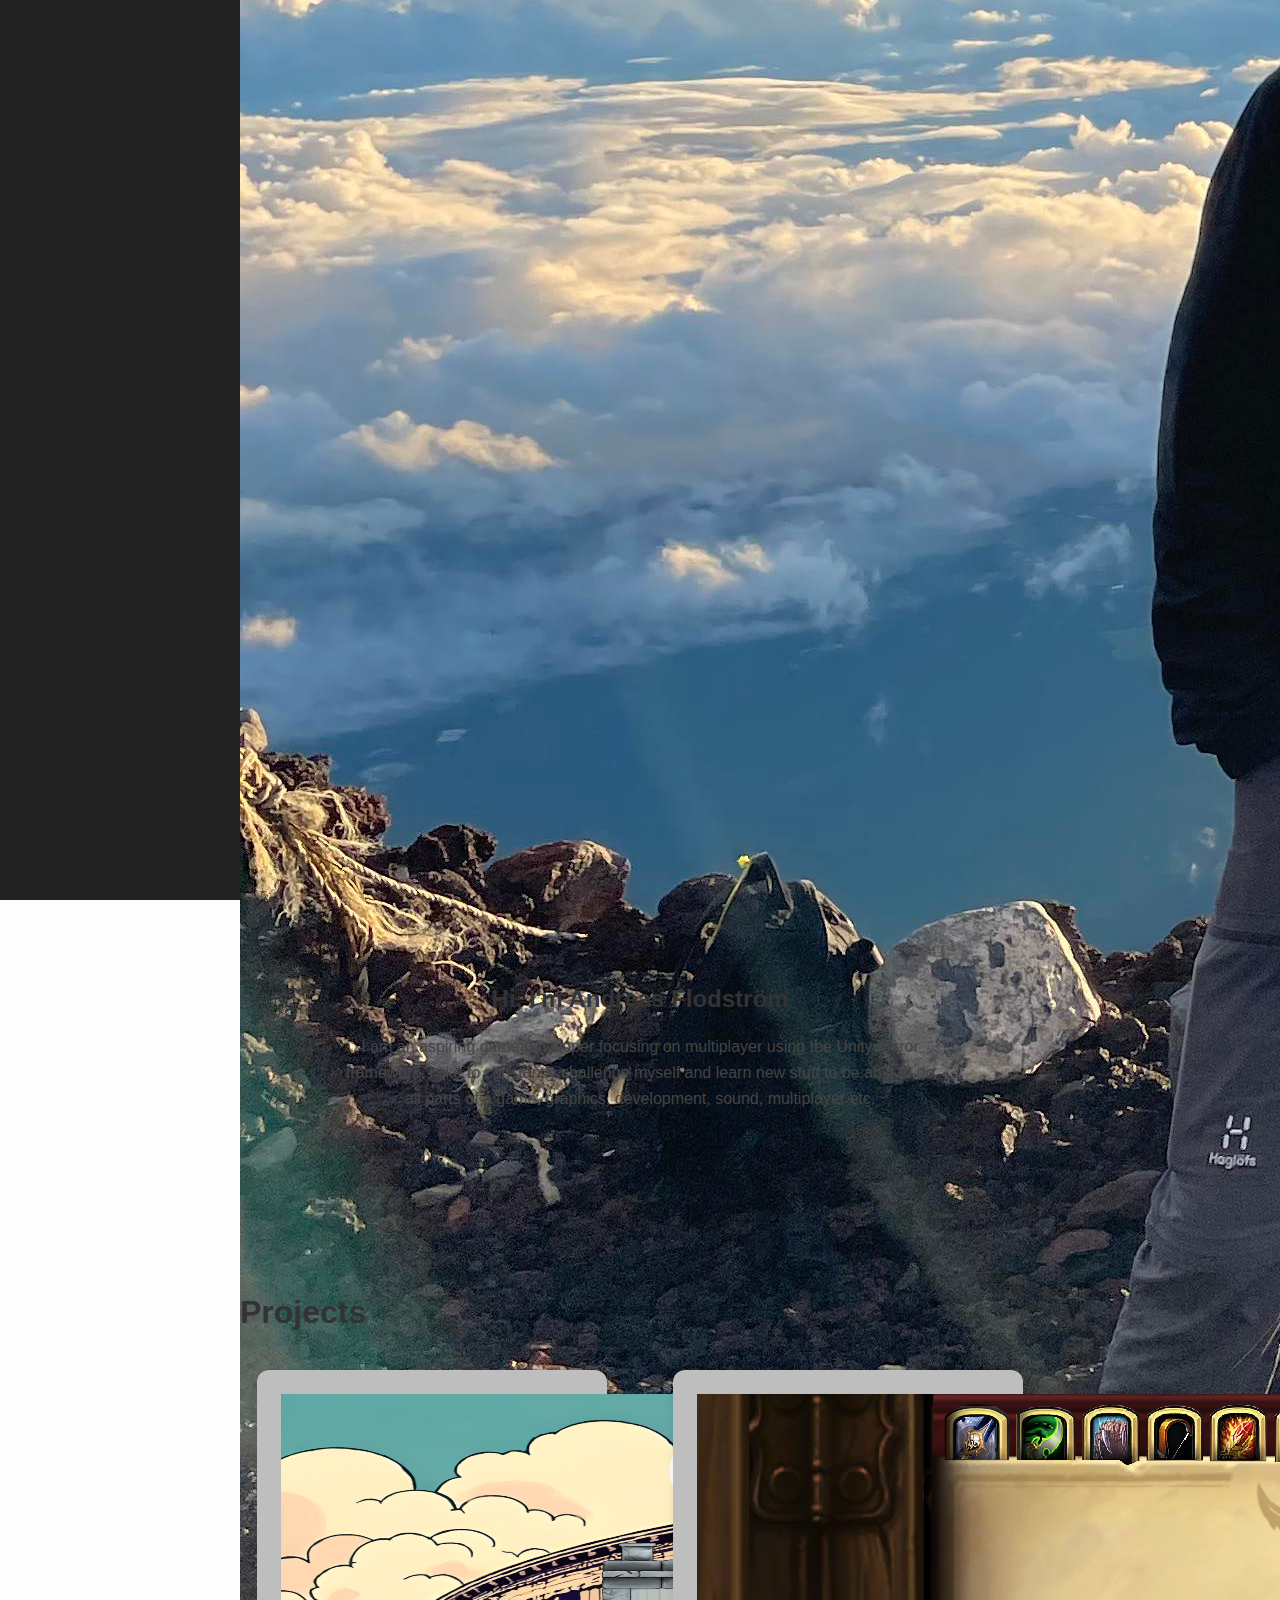
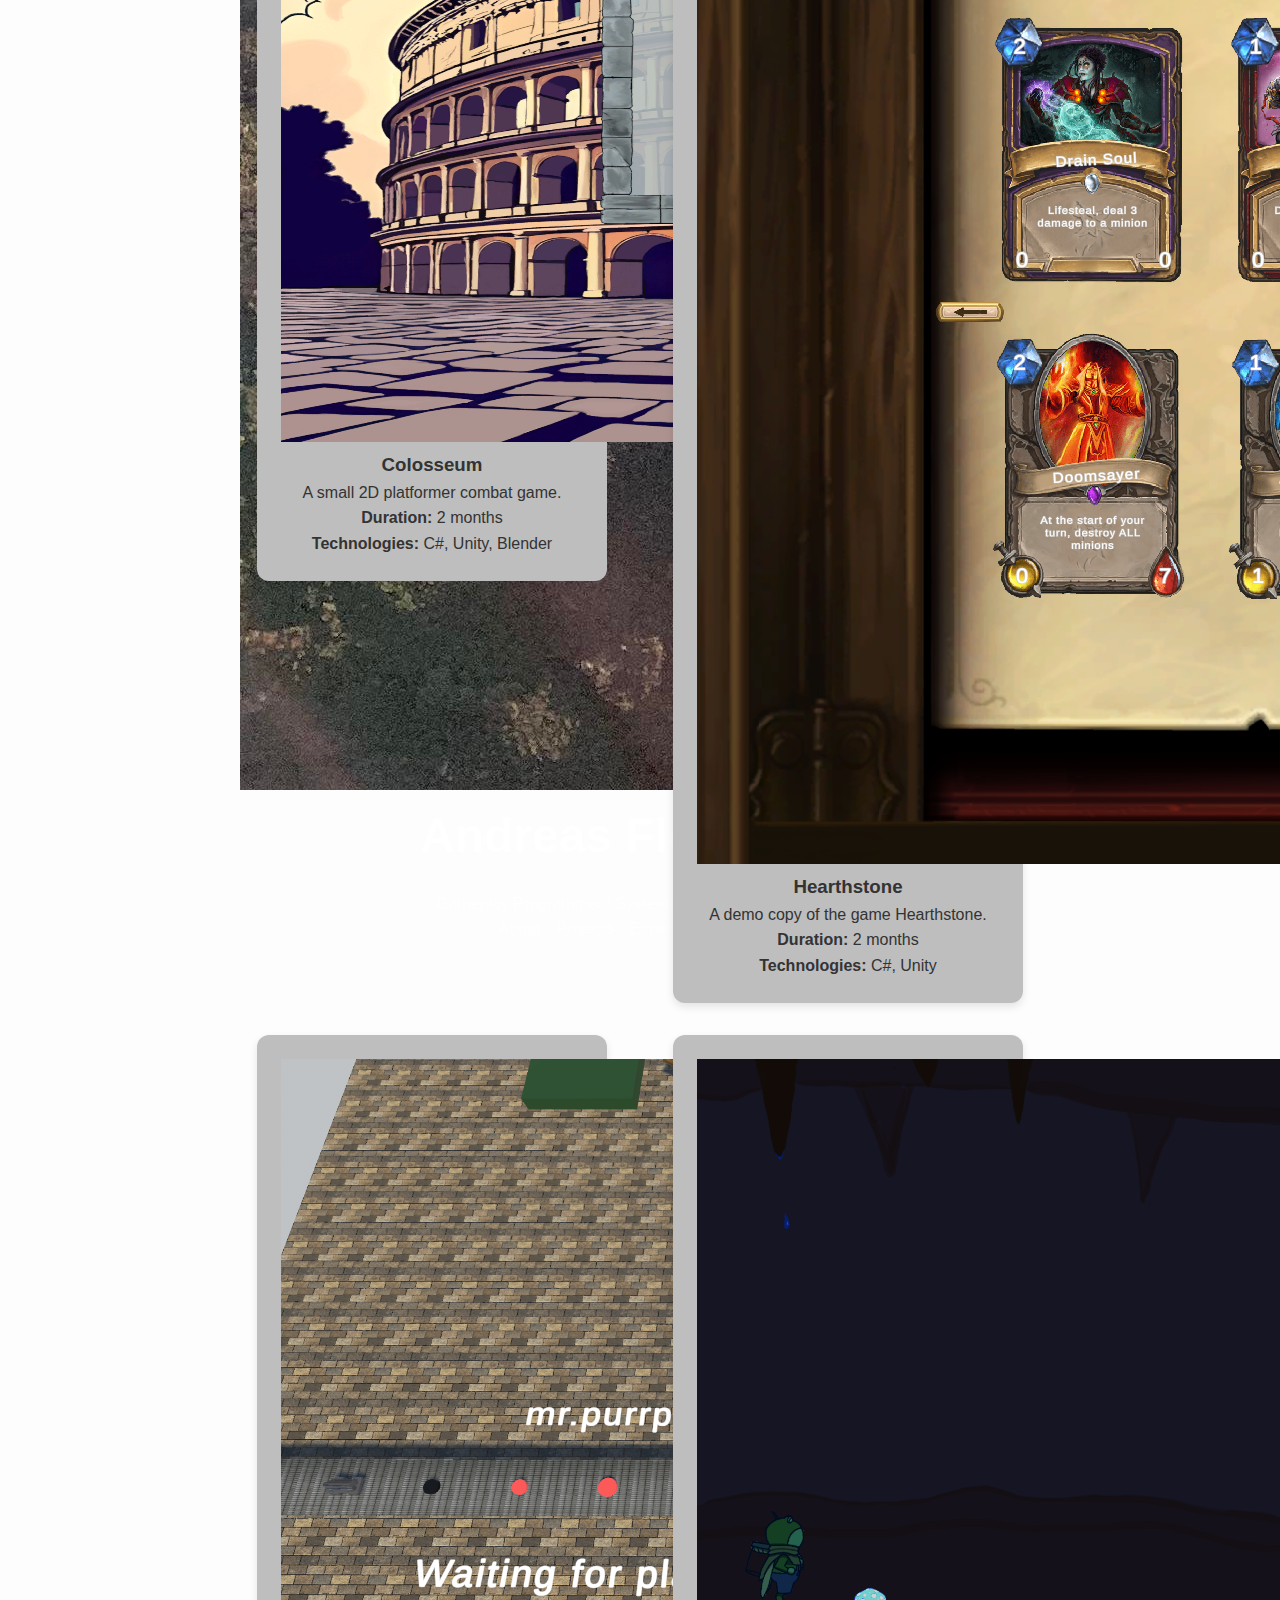
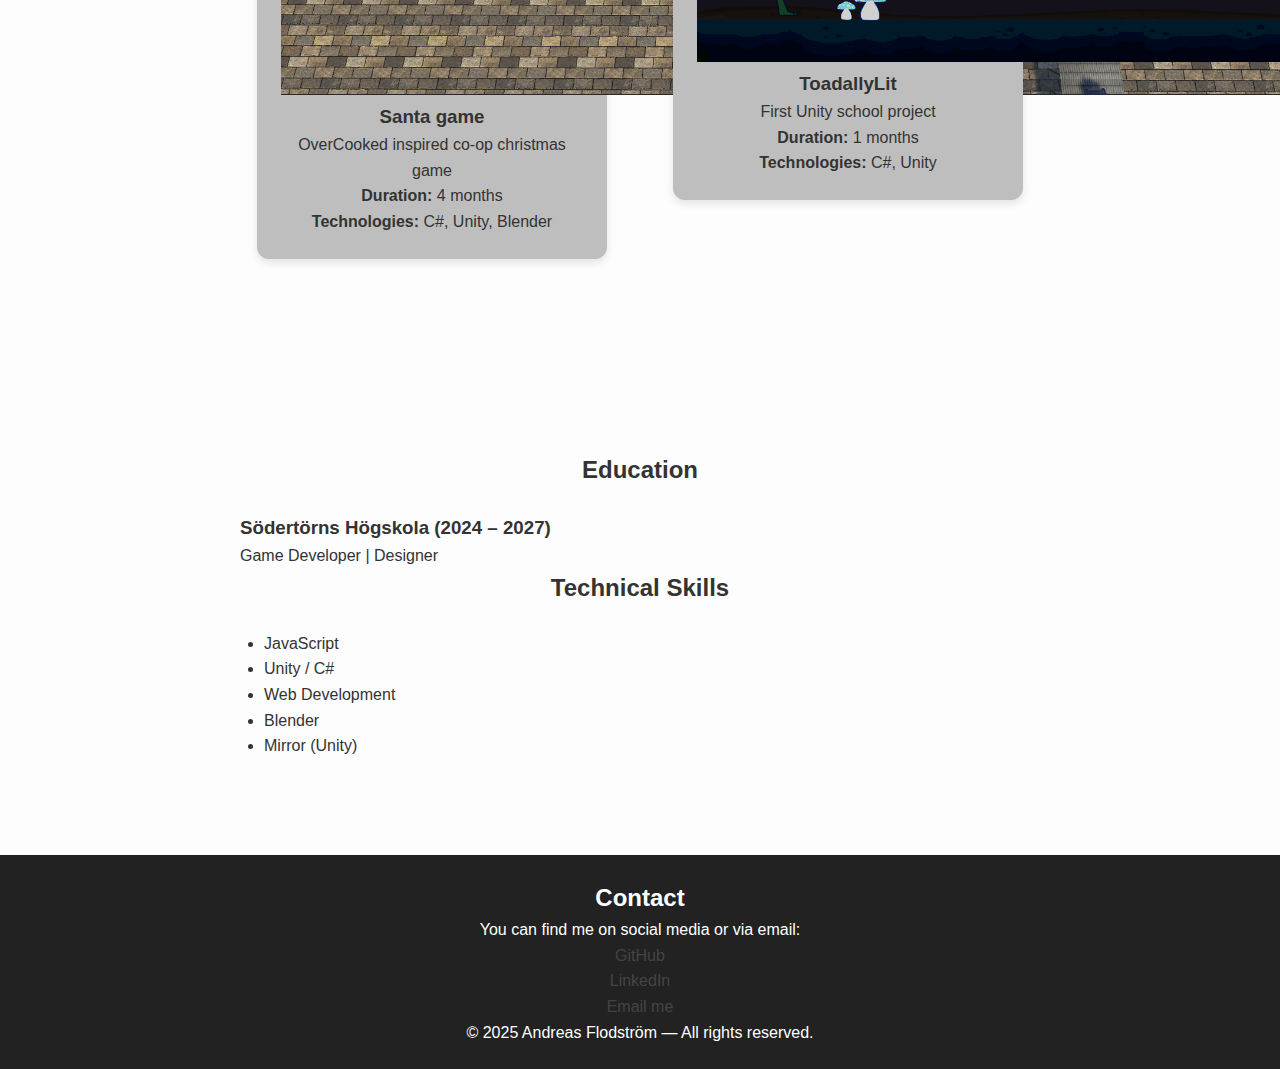
<file: index.html>
<!DOCTYPE html>
<html lang="en">
<head>
  <meta charset="UTF-8" />
  <meta name="viewport" content="width=device-width, initial-scale=1.0" />
  <title>Andreas Flodström | Game Programmer / Portfolio</title>
  <link rel="stylesheet" href="styles.css" />
</head>
<body>
  
  <header id="hero">
  <div class="container">
    <div class="pfp-wrapper">
  <img src="images/profilepic.jpg" class="profile-pic">
</div>
    <div class="text-content">
      <h1>Andreas Flodström</h1>
      <p>Gameplay Programmer / Systems Developer / Game Dev</p>
      <nav>
        <ul>
          <li><a href="#about">About</a></li>
          <li><a href="#projects">Projects</a></li>
          <li><a href="#experience">Experience</a></li>
          <li><a href="#contact">Contact</a></li>
        </ul>
      </nav>
    </div>
  </div>
</header>


  <section id="about">
    <div class="container">
      <h2>Hi, I'm Andreas Flodström</h2>
      <p>
        I am an aspiring game developer focusing on multiplayer using the Unity Mirror framework. 
        I like to constantly challenge myself and learn new stuff to be able to do all parts of a game, graphics, development, sound, multiplayer etc.
      </p>
    </div>
  </section>

  <section id="projects">
  <div class="container">
    <h1>Projects</h1>
    <div class="project-list">

      <!-- Project 1 -->
      <a href="Projects/Colosseum.html" class="project-item" id="Colosseum">
        <img src="images/Colloseum.png" alt="Santa game" class="project-image">
        <h3>Colosseum</h3>
        <p>A small 2D platformer combat game.</p>
        <p><strong>Duration:</strong> 2 months</p>
        <p><strong>Technologies:</strong> C#, Unity, Blender</p>
      </a>

      <!-- Project 2 -->
      <a href="Projects/hearthstone.html" class="project-item" id="Hearthstone">
        <img src="images/Hearthstone.png" alt="Santa game" class="project-image">
        <h3>Hearthstone</h3>
        <p>A demo copy of the game Hearthstone.</p>
        <p><strong>Duration:</strong> 2 months</p>
        <p><strong>Technologies:</strong> C#, Unity</p>
      </a>
      <!-- Project 3 -->
      <a href="Projects/SantaGame.html" class="project-item" id="SantaGame">
        <img src="images/SantaImage.png" alt="Santa game" class="project-image">
        <h3>Santa game</h3>
        <p>OverCooked inspired co-op christmas game </p>
        <p><strong>Duration:</strong> 4 months</p>
        <p><strong>Technologies:</strong> C#, Unity, Blender</p>
      </a><!-- Project 4 -->
      <a href="Projects/ToadallyLit.html" class="project-item" id="ToadallyLit">
        <img src="images/ToadallyLit2.png" alt="Santa game" class="project-image">
        <h3>ToadallyLit</h3>
        <p>First Unity school project </p>
        <p><strong>Duration:</strong> 1 months</p>
        <p><strong>Technologies:</strong> C#, Unity</p>
      </a>

    </div>
  </div>
</section>


  <section id="experience">
  <div class="container experience-container">

    <!-- Education Block -->
    <div class="education">
      <h2>Education</h2>

      <div class="school">
        <h3>Södertörns Högskola (2024 – 2027)</h3>
        <p>Game Developer | Designer</p>
      </div>

      
    </div>

    <!-- Skills Block -->
    <div class="skills">
      <h2>Technical Skills</h2>
      <ul>
        <li>JavaScript</li>
        <li>Unity / C#</li>
        <li>Web Development</li>
        <li>Blender</li>
        <li>Mirror (Unity)</li>
      </ul>
    </div>

  </div>
</section>



 

  <footer>
  <div class="footer-container">
    <div class="contact-info">
      <h2>Contact</h2>
      <p>You can find me on social media or via email:</p>
      <ul class="social-links" id="contact">
        <li><a href="https://github.com/AndreasFlodstrom">GitHub</a></li>
        <li><a href="https://www.linkedin.com/in/andreas-flodstr%C3%B6m-a22805236/">LinkedIn</a></li>
        <li><a href="mailto:andreas.flodan@hotmail.com">Email me</a></li>
      </ul>
    </div>

    <div class="footer-copy">
      <p>© 2025 Andreas Flodström — All rights reserved.</p>
    </div>
  </div>
</footer>


  <script src="script.js"></script>
</body>
</html>
</file>
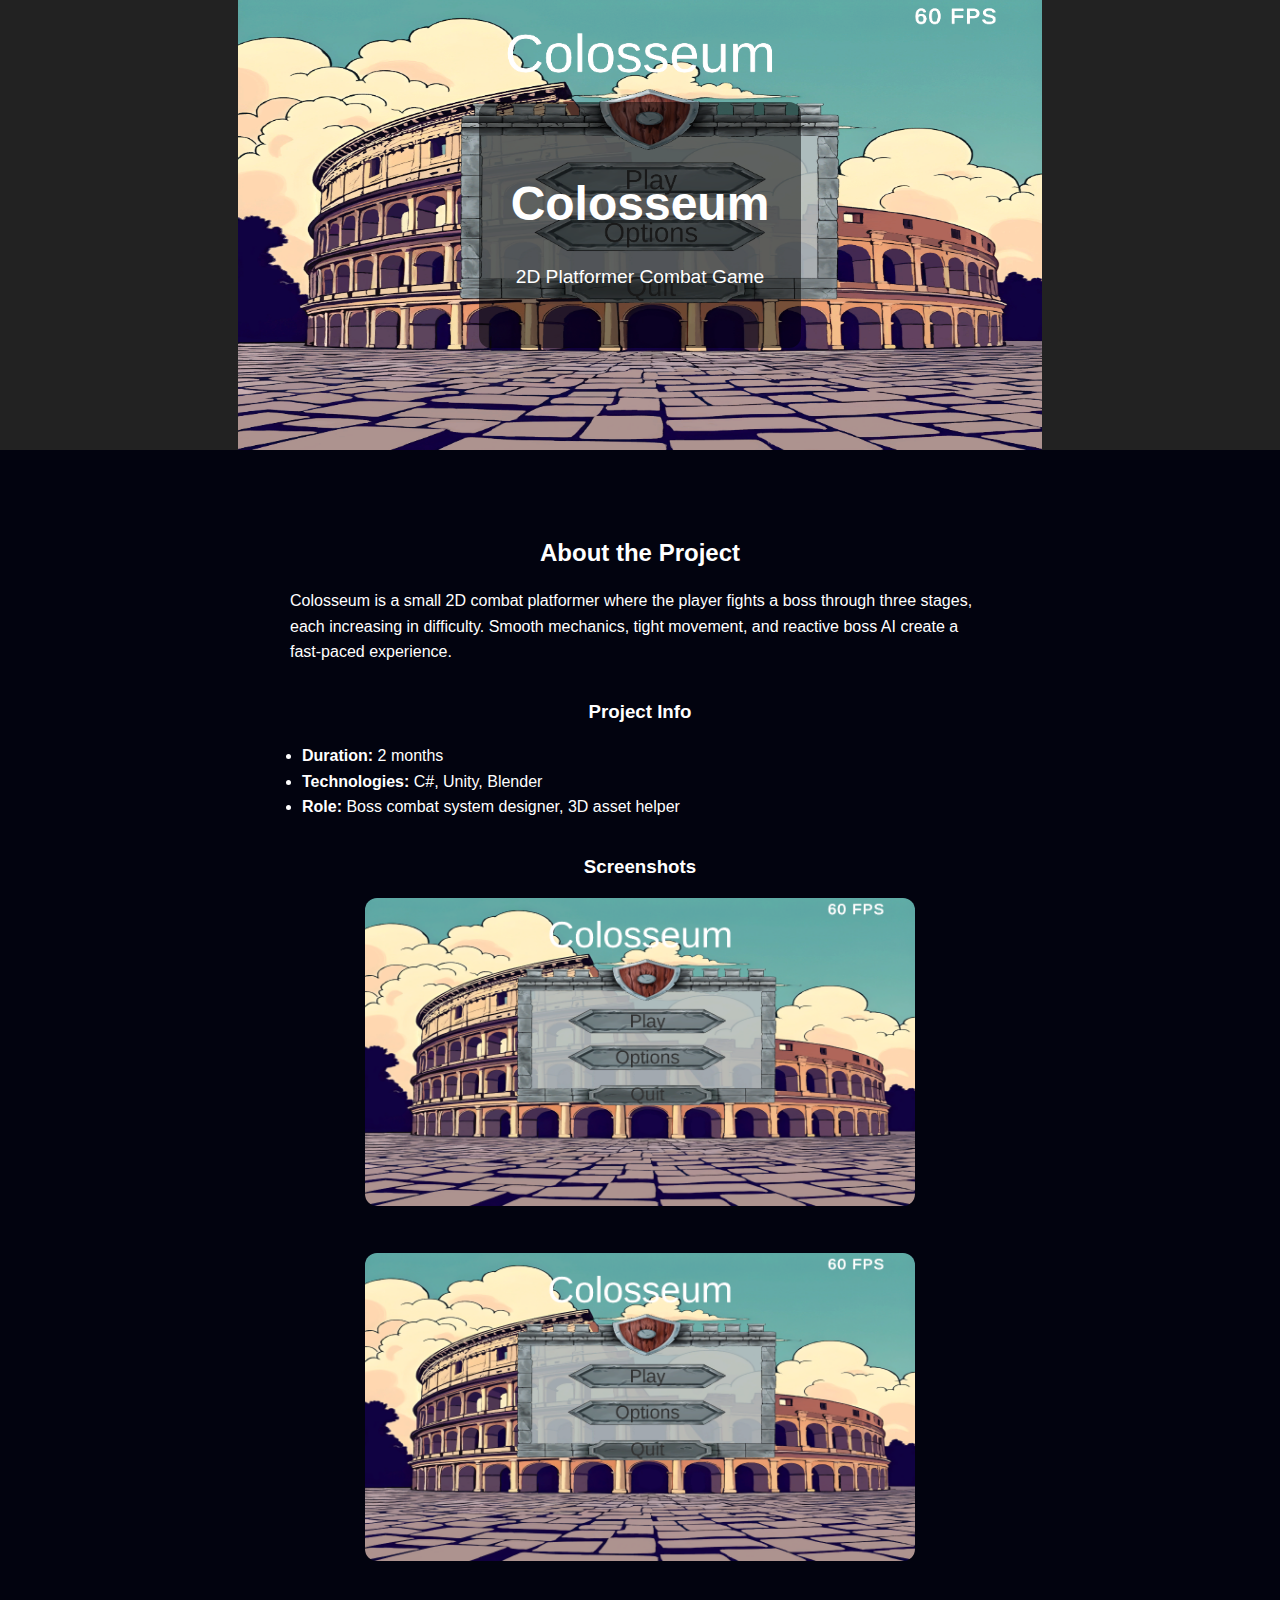
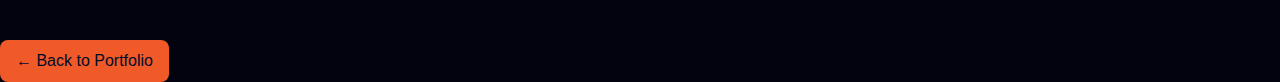
<file: Projects/Colosseum/index.html>
<!DOCTYPE html>
<html lang="en">
<head>
<meta charset="UTF-8" />
<meta name="viewport" content="width=device-width, initial-scale=1.0" />
<title>Colosseum | 2D Platformer Combat Game by Andreas Flodström</title>

<meta name="description" content="Colosseum is a 2D combat platformer developed by Andreas Flodström using Unity and Blender." />
<meta name="keywords" content="Colosseum game, 2D platformer, Unity, C#, Andreas Flodström, portfolio" />
<meta name="author" content="Andreas Flodström" />
<link rel="icon" href="../images/favicon.ico" type="image/x-icon" />
<link rel="stylesheet" href="Colosseum.css" />
</head>

<body>
<div id="page-wrapper">

  <!-- Hero Section -->
  <header class="project-hero">
    <div class="container">
      <h1>Colosseum</h1>
      <p>2D Platformer Combat Game</p>
    </div>
  </header>

  <!-- Project Details -->
  <section class="project-details">
    <div class="container">
      <h2>About the Project</h2>
      <p>Colosseum is a small 2D combat platformer where the player fights a boss through three stages, each increasing in difficulty. Smooth mechanics, tight movement, and reactive boss AI create a fast-paced experience.</p>

      <h3>Project Info</h3>
      <ul>
        <li><strong>Duration:</strong> 2 months</li>
        <li><strong>Technologies:</strong> C#, Unity, Blender</li>
        <li><strong>Role:</strong> Boss combat system designer, 3D asset helper</li>
      </ul>

      <h3>Screenshots</h3>
      <div class="project-images">
        <div class="project-image">
          <img src="/images/Colloseum.png" alt="Gameplay screenshot from Colosseum — player battling the boss">
        </div>
        <div class="project-image">
          <img src="/images/Colloseum.png" alt="Boss stage transition in Colosseum, Unity platformer">
        </div>
      </div>
    </div>
  </section>
</div>

<!-- Back Button -->
<a href="/" class="btn-back">← Back to Portfolio</a>
<script>
document.addEventListener('DOMContentLoaded', () => {
  const backButton = document.querySelector('.btn-back');

  if (backButton) {
    backButton.addEventListener('mouseenter', () => {
      // Prefetch the homepage
      const prefetchLink = document.createElement('link');
      prefetchLink.rel = 'prefetch';
      prefetchLink.href = '/';  // URL of your portfolio homepage
      document.head.appendChild(prefetchLink);

      // Optionally preload hero image for homepage
      const heroImg = new Image();
      heroImg.src = '/images/profilepic.jpg'; // replace with your homepage hero image path
    }, { once: true }); // only trigger once per hover
  }
});
</script>
<script>
document.addEventListener('DOMContentLoaded', () => {
  const links = document.querySelectorAll('a[href]');
  const pageWrapper = document.getElementById('page-wrapper');

  links.forEach(link => {
    const url = link.getAttribute('href');
    if (!url || url.startsWith('http') || url.startsWith('#')) return;

    // Slide animation on click
    link.addEventListener('click', function(e){
      e.preventDefault();
      if(link.classList.contains('btn-back')) {
        // Back button slides right
        document.body.classList.add('page-exit-right');
      } else {
        // Normal project links slide left
        document.body.classList.add('page-exit-left');
      }
      setTimeout(() => {
        window.location.href = url;
      }, 200);
    });
  });
});
</script>

</body>
</html>
</file>
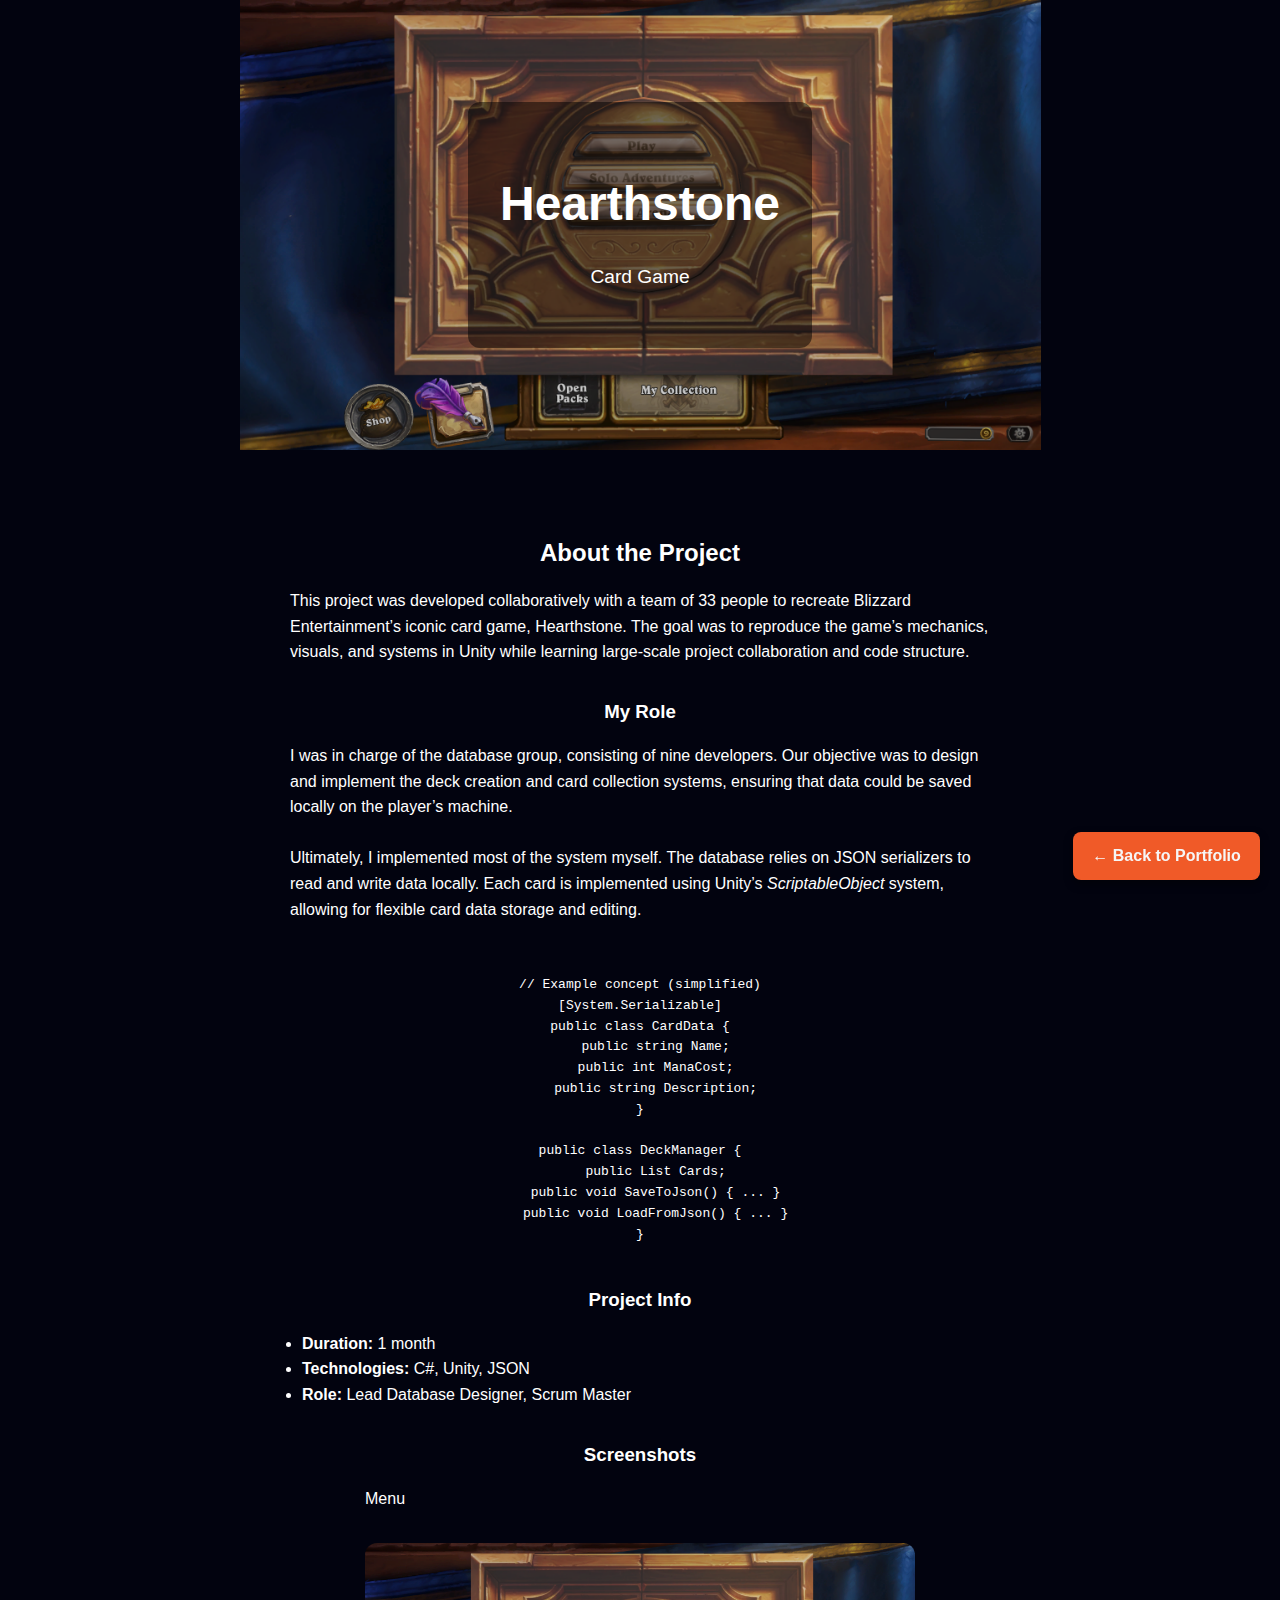
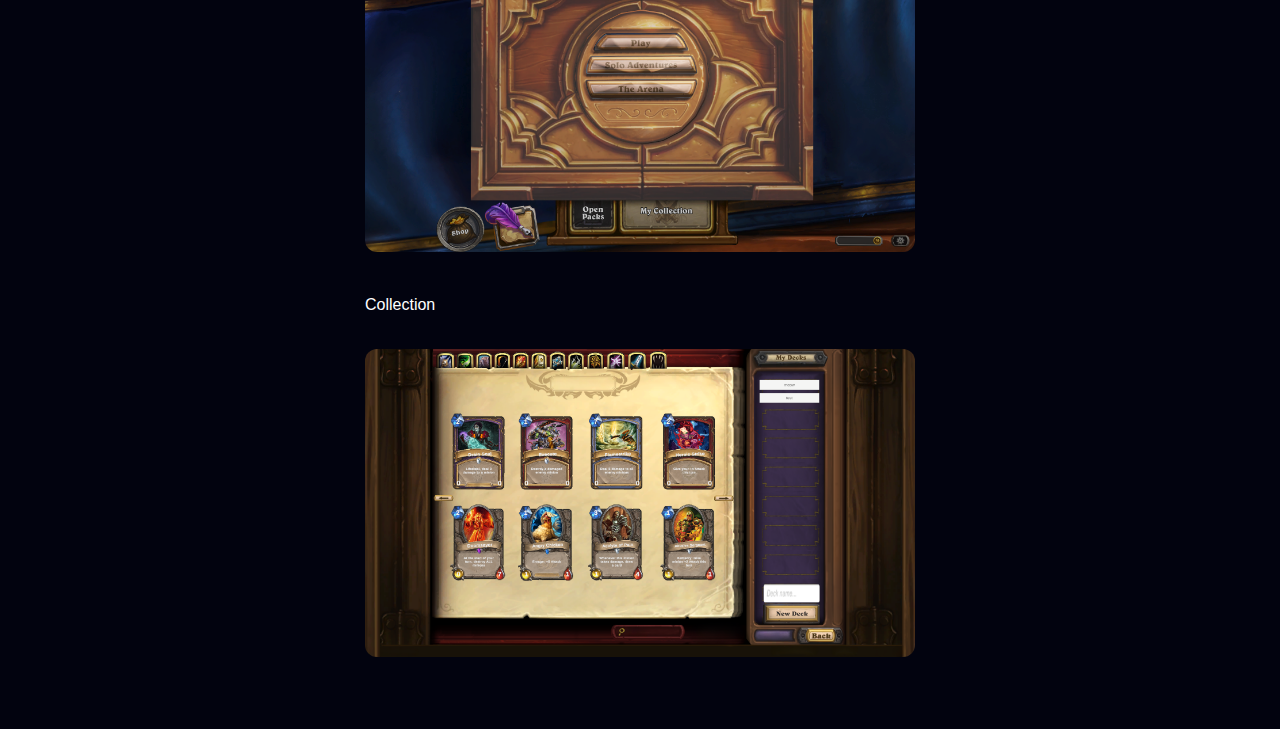
<file: Projects/Hearthstone/index.html>
<!DOCTYPE html>
<html lang="en">
<head>
  <meta charset="UTF-8" />
  <meta name="viewport" content="width=device-width, initial-scale=1.0" />
  <title>Hearthstone | Card Game Replica Project by Andreas Flodström</title>

  <meta name="description" content="A Unity-made replica of Blizzard's Hearthstone, developed by Andreas Flodström and team. Features JSON-based deck management and local data serialization." />
  <meta name="keywords" content="Hearthstone, Unity, card game, C#, JSON, database system, Andreas Flodström, game developer, portfolio, multiplayer, Mirror, deck builder" />
  <meta name="author" content="Andreas Flodström" />
  <link rel="canonical" href="https://yourwebsite.com/Projects/Hearthstone.html" />
  <link rel="icon" href="../images/favicon.ico" type="image/x-icon" />

  <!-- Open Graph -->
  <meta property="og:title" content="Hearthstone | Unity Card Game Replica by Andreas Flodström" />
  <meta property="og:description" content="A team-built Hearthstone replica in Unity by Andreas Flodström. Includes a full local JSON-based deck system." />
  <meta property="og:image" content="https://yourwebsite.com/images/Hearthstone.png" />
  <meta property="og:url" content="https://yourwebsite.com/Projects/Hearthstone.html" />
  <meta property="og:type" content="website" />

  <!-- Twitter Card -->
  <meta name="twitter:card" content="summary_large_image" />
  <meta name="twitter:title" content="Hearthstone | Unity Card Game Replica by Andreas Flodström" />
  <meta name="twitter:description" content="A Unity recreation of Hearthstone featuring local JSON-based deck storage, developed by Andreas Flodström." />
  <meta name="twitter:image" content="https://yourwebsite.com/images/Hearthstone.png" />

  <!-- Schema.org Project Markup -->
  <script type="application/ld+json">
  {
    "@context": "https://schema.org",
    "@type": "VideoGame",
    "name": "Hearthstone Replica",
    "url": "https://yourwebsite.com/Projects/Hearthstone.html",
    "image": "https://yourwebsite.com/images/Hearthstone.png",
    "author": {
      "@type": "Person",
      "name": "Andreas Flodström",
      "url": "https://yourwebsite.com"
    },
    "gamePlatform": ["PC"],
    "applicationCategory": "Game",
    "genre": ["Card Game", "Strategy"],
    "about": "Unity recreation of Hearthstone, featuring JSON-based deck creation and local storage.",
    "creator": {
      "@type": "Person",
      "name": "Andreas Flodström"
    },
    "keywords": ["Unity", "C#", "JSON", "Card Game", "Hearthstone", "Game Development"]
  }
  </script>

  <link rel="stylesheet" href="hearthstone.css" />
</head>

<body>

  <!-- Hero Section -->
  <header class="project-hearthstone">
    <div class="container">
      <h1>Hearthstone</h1>
      <p>Card Game</p>
      <a href="/" class="btn-back" aria-label="Back to portfolio home page">← Back to Portfolio</a>
    </div>
  </header>

  <!-- Project Details -->
  <section class="project-details">
    <div class="container">
      <h2>About the Project</h2>
      <p>
        This project was developed collaboratively with a team of 33 people to recreate Blizzard Entertainment’s iconic card game, Hearthstone.
        The goal was to reproduce the game’s mechanics, visuals, and systems in Unity while learning large-scale project collaboration and code structure.
      </p>

      <h3>My Role</h3>
      <p>
        I was in charge of the database group, consisting of nine developers. Our objective was to design and implement the deck creation and card collection systems, 
        ensuring that data could be saved locally on the player’s machine.  
        <br><br>
        Ultimately, I implemented most of the system myself. The database relies on JSON serializers to read and write data locally. 
        Each card is implemented using Unity’s <em>ScriptableObject</em> system, allowing for flexible card data storage and editing.
      </p>

      <pre><code>
// Example concept (simplified)
[System.Serializable]
public class CardData {
    public string Name;
    public int ManaCost;
    public string Description;
}

public class DeckManager {
    public List<CardData> Cards;
    public void SaveToJson() { ... }
    public void LoadFromJson() { ... }
}
      </code></pre>

      <h3>Project Info</h3>
      <ul>
        <li><strong>Duration:</strong> 1 month</li>
        <li><strong>Technologies:</strong> C#, Unity, JSON</li>
        <li><strong>Role:</strong> Lead Database Designer, Scrum Master</li>
      </ul>

      <h3>Screenshots</h3>
      <div class="project-images">
        <div class="project-image">
          <p class="caption">Menu</p>
          <img src="/images/Hearthstone1.png" alt="Hearthstone character selection screen built in Unity" />
        </div>

        <div class="project-image">
          <p class="caption">Collection</p>
          <img src="/images/Hearthstone.png" alt="Hearthstone environment board UI recreated in Unity" />
        </div>
      </div>
    </div>
  </section>

</body>
</html>
</file>
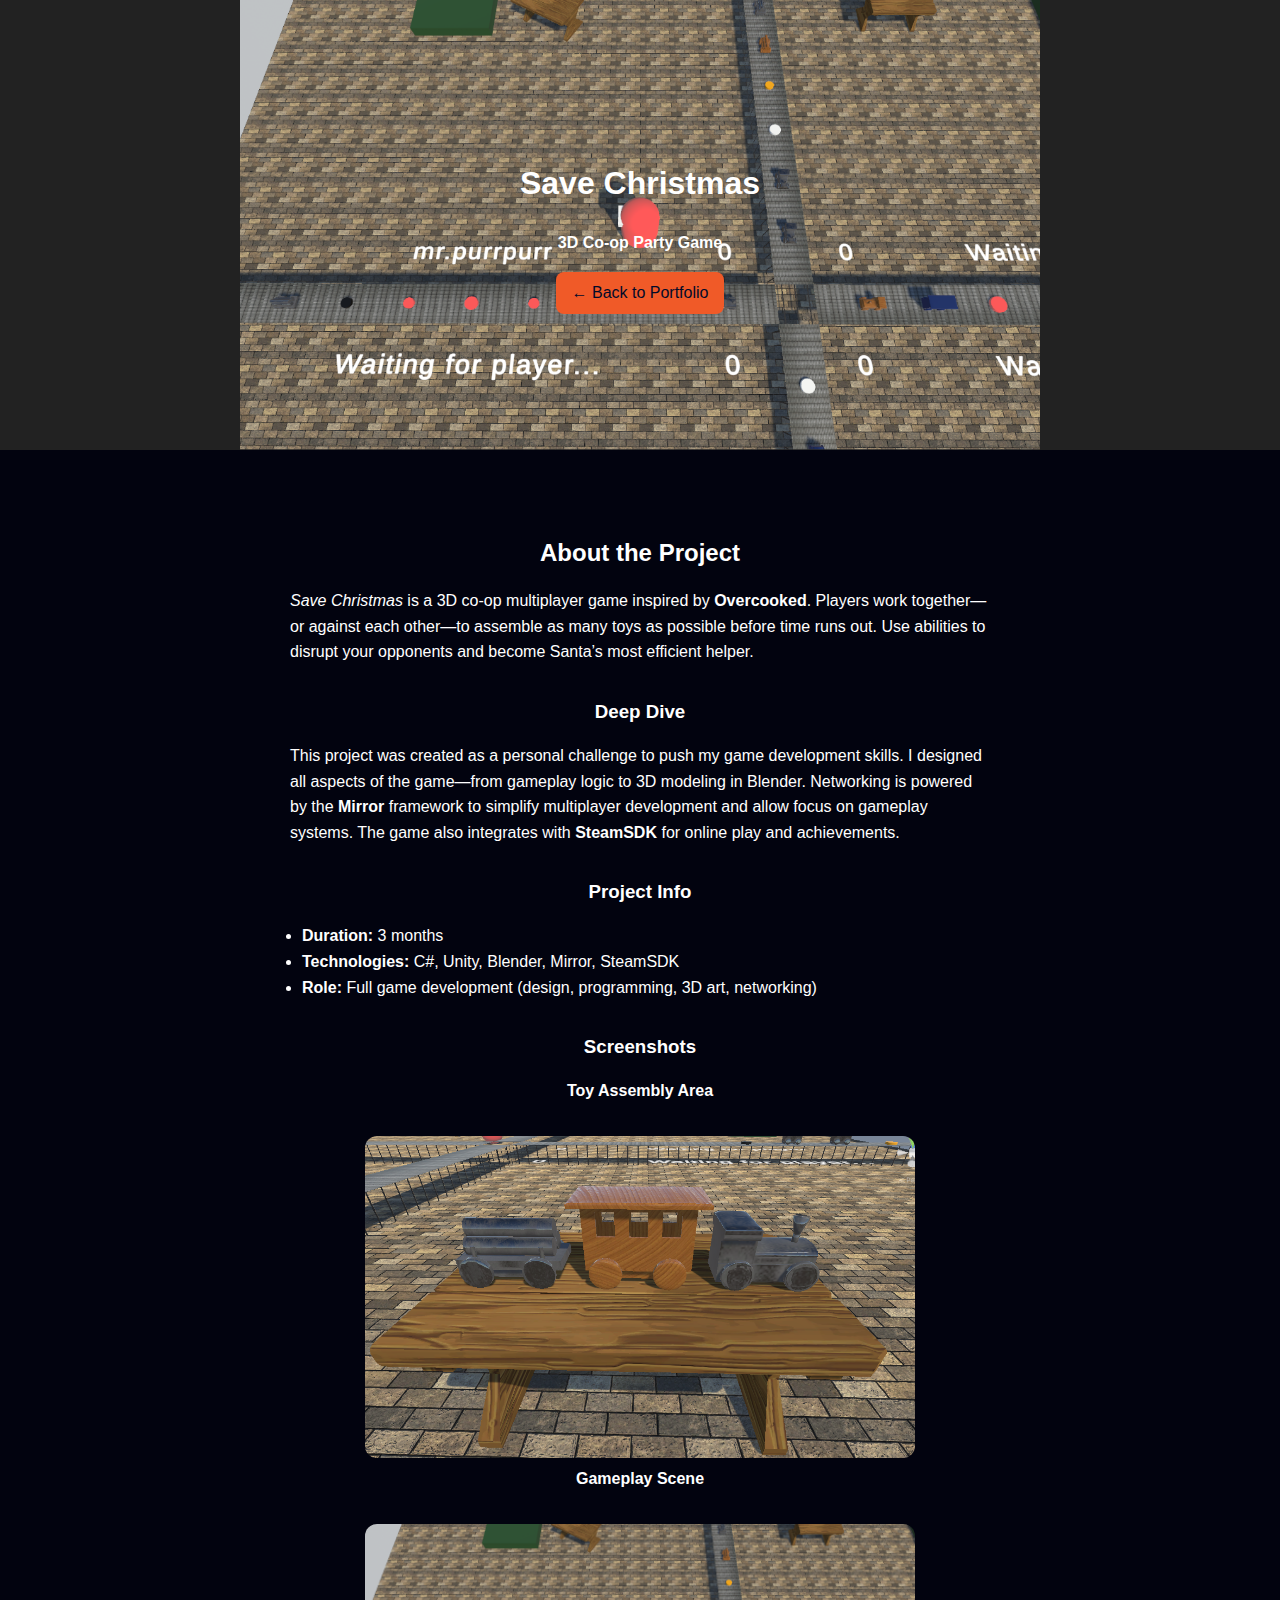
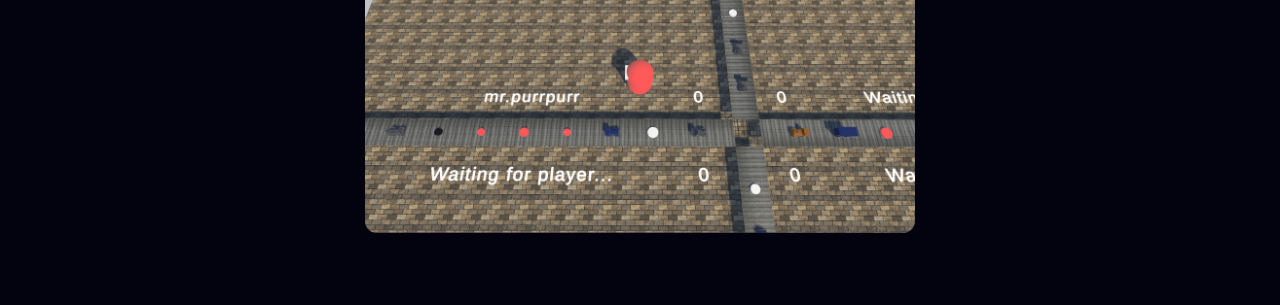
<file: Projects/SantaGame/index.html>
<!DOCTYPE html>
<html lang="en">
<head>
  <meta charset="UTF-8">
  <meta name="viewport" content="width=device-width, initial-scale=1.0">
  <title>Save Christmas | 3D Co-op Party Game Project</title>
  <meta name="description" content="Save Christmas is a 3D co-op party game inspired by Overcooked. Work with or against friends to assemble toys before time runs out. Built in Unity using Mirror networking.">
  <meta name="keywords" content="Save Christmas, 3D game, co-op game, Unity, Mirror, SteamSDK, Blender, multiplayer, Overcooked inspired, game development, portfolio">
  <meta name="author" content="Andreas Flodstroem">

  <!-- Open Graph / Social Media Meta -->
  <meta property="og:title" content="Save Christmas | 3D Co-op Party Game Project">
  <meta property="og:description" content="A multiplayer co-op game inspired by Overcooked. Assemble toys with friends and compete to become Santa's best helper.">
  <meta property="og:image" content="../images/TestSantaImage.png">
  <meta property="og:type" content="website">

  <link rel="stylesheet" href="Santa.css">
</head>
<body>

  <!-- Hero Section -->
  <header class="project-Santa">
    <div class="container">
      <h1>Save Christmas</h1>
      <p><strong>3D Co-op Party Game</strong></p>
      <a href="/" class="btn-back">← Back to Portfolio</a>
    </div>
  </header>

  <!-- Project Details -->
  <section class="project-details">
    <div class="container">
      <h2>About the Project</h2>
      <p>
        <em>Save Christmas</em> is a 3D co-op multiplayer game inspired by <strong>Overcooked</strong>. 
        Players work together—or against each other—to assemble as many toys as possible before time runs out.
        Use abilities to disrupt your opponents and become Santa’s most efficient helper.
      </p>

      <h3>Deep Dive</h3>
      <p>
        This project was created as a personal challenge to push my game development skills. I designed all aspects of the game—from gameplay logic to 3D modeling in Blender. 
        Networking is powered by the <strong>Mirror</strong> framework to simplify multiplayer development and allow focus on gameplay systems. 
        The game also integrates with <strong>SteamSDK</strong> for online play and achievements.
      </p>

      <h3>Project Info</h3>
      <ul>
        <li><strong>Duration:</strong> 3 months</li>
        <li><strong>Technologies:</strong> C#, Unity, Blender, Mirror, SteamSDK</li>
        <li><strong>Role:</strong> Full game development (design, programming, 3D art, networking)</li>
      </ul>

      <h3>Screenshots</h3>
      <div class="project-images">
        <div class="project-image">
          <p class="caption">Toy Assembly Area</p>
          <img src="/images/SantaImg2.png" alt="Save Christmas co-op toy assembly area screenshot" class="project-image">
        </div>
        <div class="project-image">
          <p class="caption">Gameplay Scene</p>
          <img src="/images/SantaImage.png" alt="Save Christmas gameplay showing players working together" class="project-image">
        </div>
      </div>
    </div>
  </section>
<script>
document.addEventListener('DOMContentLoaded', () => {
  const links = document.querySelectorAll('a[href]');

  links.forEach(link => {
    const url = link.getAttribute('href');

    if (url && !url.startsWith('http') && !url.startsWith('#')) {
      // When hovering the link, prefetch the page and its hero image
      link.addEventListener('mouseenter', () => {
        // Prefetch page
        const prefetchLink = document.createElement('link');
        prefetchLink.rel = 'prefetch';
        prefetchLink.href = url;
        document.head.appendChild(prefetchLink);

        // Preload hero image
        const pageName = url.replace(/\/|\.html/g, '');
        const heroImgPath = `/images/${pageName}.png`;

        const img = new Image();
        img.src = heroImgPath;
      }, { once: true }); // only trigger once per link
    }
  });
});
</script>

</body>
</html>
</file>
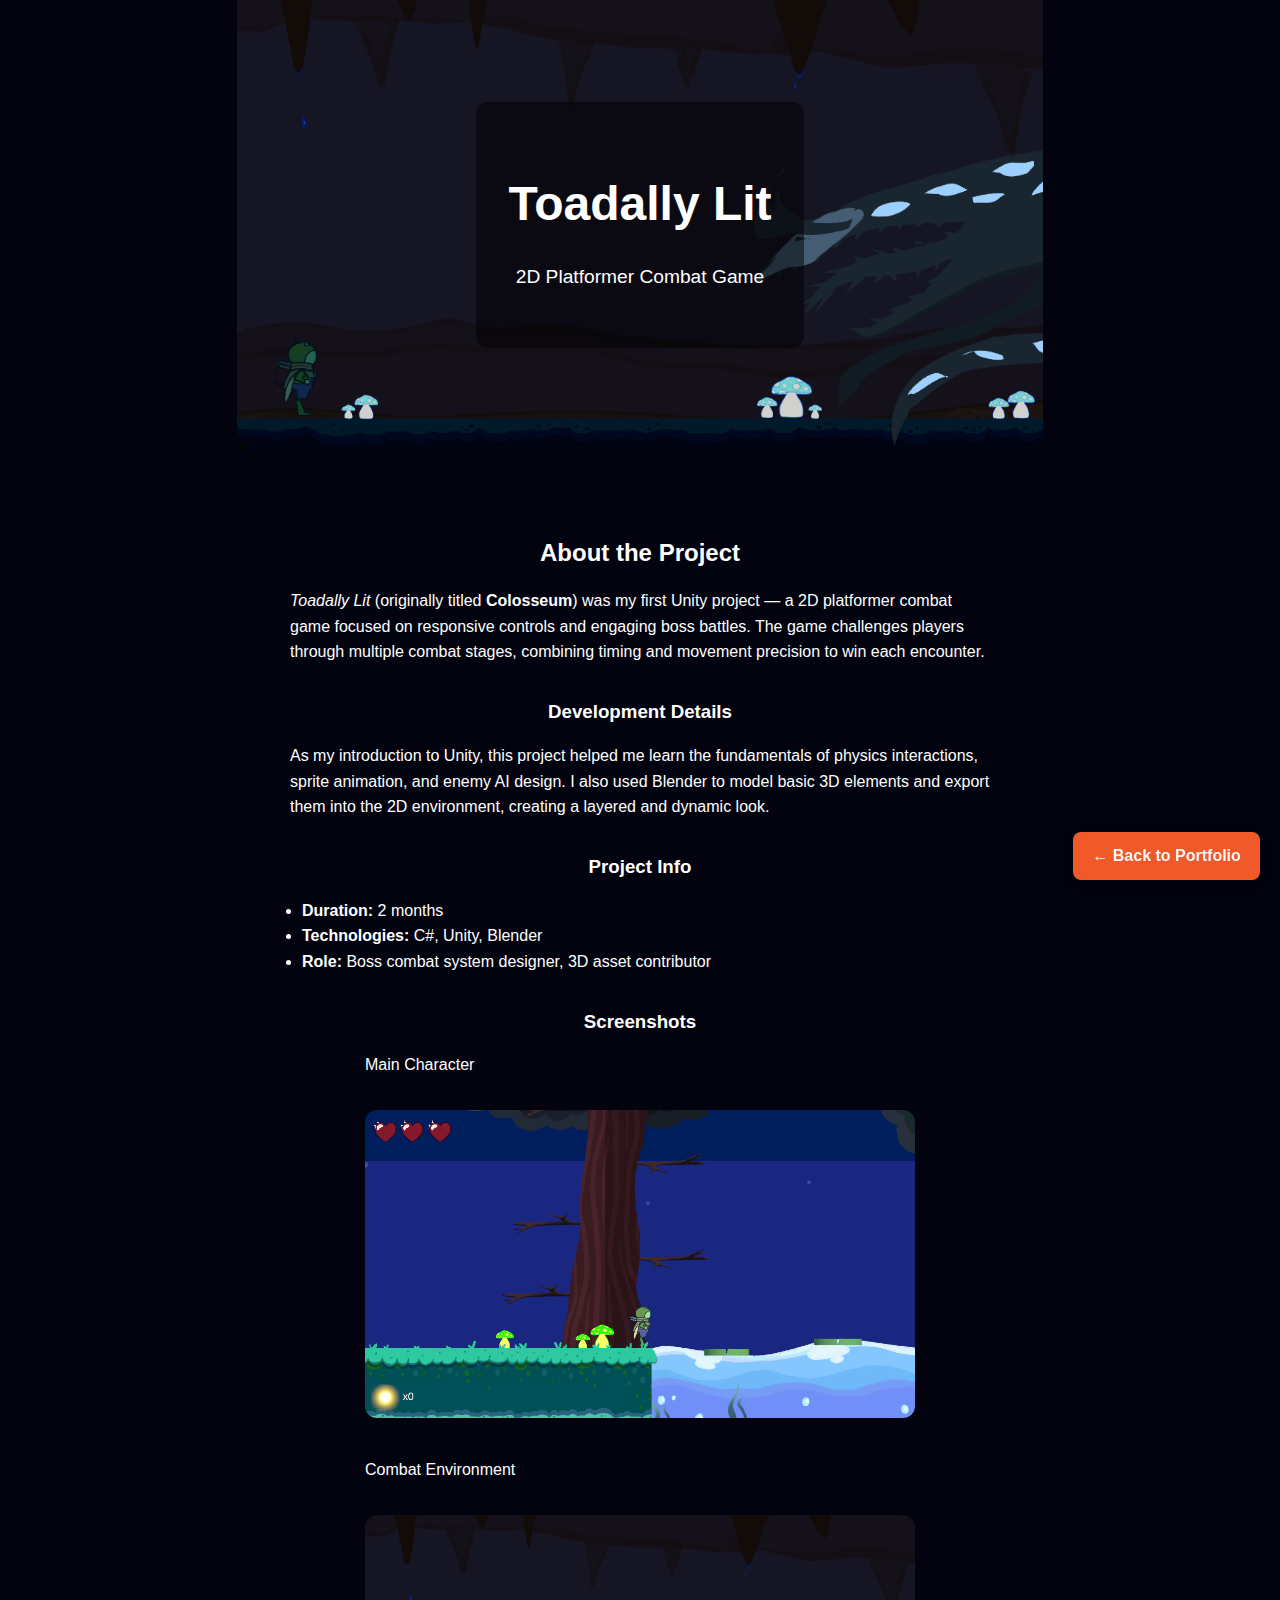
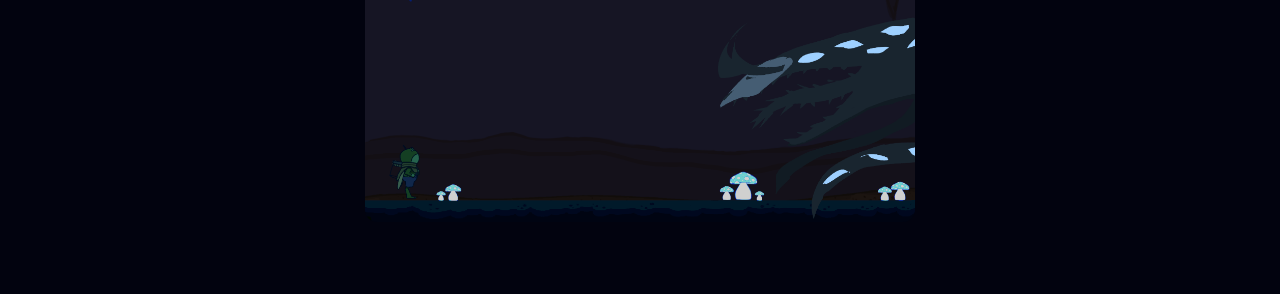
<file: Projects/ToadallyLit/index.html>
<!DOCTYPE html>
<html lang="en">
<head>
  <meta charset="UTF-8">
  <meta name="viewport" content="width=device-width, initial-scale=1.0">
  <title>Toadally Lit | 2D Platformer Combat Game</title>
  <meta name="description" content="Toadally Lit (Colosseum) is a 2D platformer combat game built in Unity. Features boss fights, hand-crafted environments, and a focus on fast-paced gameplay.">
  <meta name="keywords" content="Toadally Lit, Colosseum, 2D platformer, Unity, C#, Blender, boss fight, indie game, portfolio project">
  <meta name="author" content="Andreas Flodstroem">

  <!-- Open Graph / Social Meta -->
  <meta property="og:title" content="Toadally Lit | 2D Platformer Combat Game">
  <meta property="og:description" content="A Unity 2D platformer project featuring fast-paced boss battles and handmade 3D assets.">
  <meta property="og:image" content="../images/ToadallyLit.png">
  <meta property="og:type" content="website">

  <link rel="stylesheet" href="ToadallyLit.css">
</head>
<body>

  <!-- Hero Section -->
  <header class="project-ToadallyLit">
    <div class="container">
      <h1>Toadally Lit</h1>
      <p>2D Platformer Combat Game</p>
      <a href="/" class="btn-back">← Back to Portfolio</a>
    </div>
  </header>

  <!-- Project Details -->
  <section class="project-details">
    <div class="container">
      <h2>About the Project</h2>
      <p>
        <em>Toadally Lit</em> (originally titled <strong>Colosseum</strong>) was my first Unity project — a 2D platformer combat game focused on responsive controls and engaging boss battles. 
        The game challenges players through multiple combat stages, combining timing and movement precision to win each encounter.
      </p>

      <h3>Development Details</h3>
      <p>
        As my introduction to Unity, this project helped me learn the fundamentals of physics interactions, sprite animation, and enemy AI design. 
        I also used Blender to model basic 3D elements and export them into the 2D environment, creating a layered and dynamic look.
      </p>

      <h3>Project Info</h3>
      <ul>
        <li><strong>Duration:</strong> 2 months</li>
        <li><strong>Technologies:</strong> C#, Unity, Blender</li>
        <li><strong>Role:</strong> Boss combat system designer, 3D asset contributor</li>
      </ul>

      <h3>Screenshots</h3>
      <div class="project-images">
        <div class="project-image">
          <p class="caption">Main Character</p>
          <img src="/images/ToadallyLit.png" alt="Screenshot of main character in Toadally Lit 2D platformer game">
        </div>

        <div class="project-image">
          <p class="caption">Combat Environment</p>
          <img src="/images/ToadallyLit2.png" alt="Screenshot showing combat stage environment from Toadally Lit game">
        </div>
      </div>
    </div>
  </section>

</body>
</html>
</file>
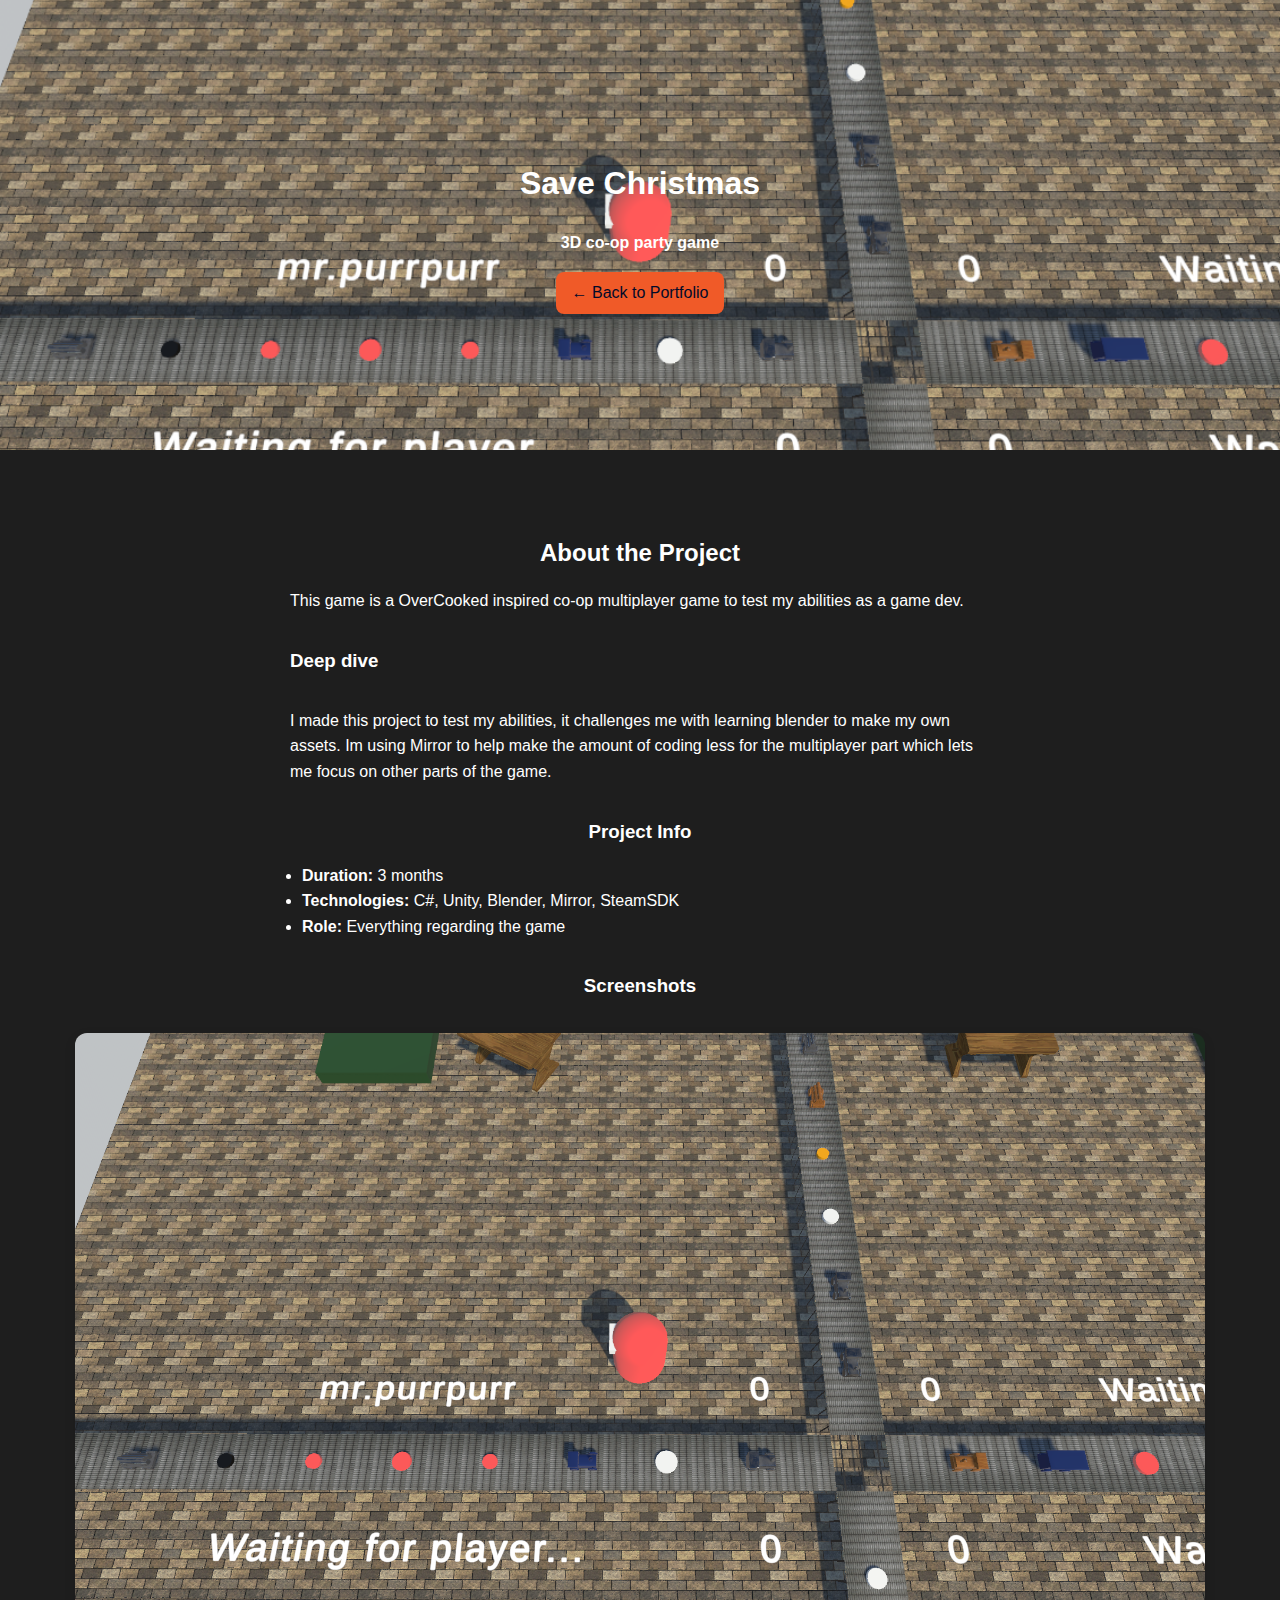
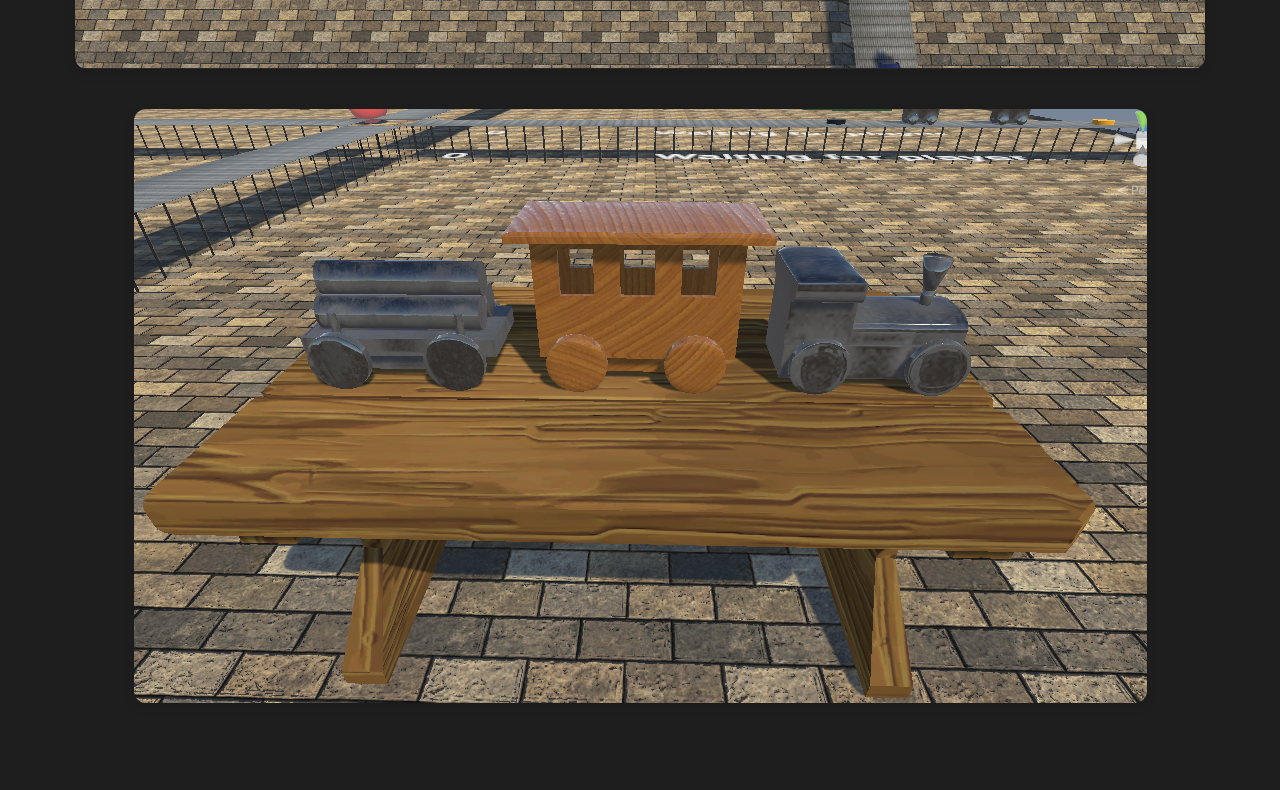
<file: Projects/SantaGame.html>
<!DOCTYPE html>
<html lang="en">
<head>
  <meta charset="UTF-8">
  <meta name="viewport" content="width=device-width, initial-scale=1.0">
  <title>Save Christmas | Game Project</title>
  <link rel="stylesheet" href="Santa.css">
</head>
<body>

  <!-- Hero Section -->
  <header class="project-Santa">
    <div class="container">
      <h1>Save Christmas</h1>
      <p><strong>3D co-op party game</strong></p>
      <a href="../index.html" class="btn-back">← Back to Portfolio</a>
    </div>
  </header>

  <!-- Project Details -->
  <section class="project-details">
    <div class="container">
      <h2>About the Project</h2>
      <p>
        This game is a OverCooked inspired co-op multiplayer game to test my abilities as a game dev.  
        <h3><p>Deep dive</p></h3>
        <p>I made this project to test my abilities, it challenges me with learning blender to make my own assets.
          Im using Mirror to help make the amount of coding less for the multiplayer part which lets me focus on other parts of the game.
        </p>
    </p>

      <h3>Project Info</h3>
      <ul>
        <li><strong>Duration:</strong> 3 months</li>
        <li><strong>Technologies:</strong> C#, Unity, Blender, Mirror, SteamSDK</li>
        <li><strong>Role:</strong> Everything regarding the game</li>
      </ul>

      <h3>Screenshots</h3>
      <img src="../images\TestSantaImage.png" alt="Image" class="project-image">
      <img src="../images/SantaImg2.png" alt="Image2" class="project-image">
    </div>
  </section>

</body>
</html>
</file>
<file: styles.css>
* {
  box-sizing: border-box;
  margin: 0;
  padding: 0;
}

body {
  font-family: sans-serif;
  line-height: 1.6;
  color: #333;
  background: #fdfdfd;
}

.container {
  width: 90%;
  max-width: 800px;
  margin: 0 auto;
  padding: 2rem 0;
}


header#hero {
  height: 100vh;
  display: flex;
  align-items: center;
  justify-content: center;
  text-align: center;
  background: #222;
  color: white;
}

header#hero h1 {
  font-size: 3rem;
  margin-bottom: 1rem;
}

header#hero nav ul {
  list-style: none;
  display: flex;
  gap: 1rem;
  justify-content: center;
}

header#hero nav a {
  color: white;
  text-decoration: none;
}

section {
  padding: 4rem 0;
}

section h2 {
  margin-bottom: 1.5rem;
  text-align: center;
}

.project-list {
  display: grid;
  grid-template-columns: repeat(auto-fit, minmax(300px, 1fr));
  gap: 2rem;
  justify-items: center;
  align-items: start;
  padding-top: 2rem;
}


.project-item {
  display: block;
  background: #bebebe;
  padding: 1.5rem;
  border-radius: 12px;
  width: 100%;
  max-width: 350px;
  text-align: center;
  text-decoration: none; 
  color: inherit; 
  box-shadow: 0 4px 8px rgba(0, 0, 0, 0.1);
  transition: transform 0.2s ease, box-shadow 0.2s ease;
}

.project-item:hover {
  transform: translateY(-5px);
  box-shadow: 0 8px 16px rgba(0, 0, 0, 0.15);
  background: #a3a3a3;
  cursor: pointer;
}



.skills ul {
  list-style: disc;
  margin-left: 1.5rem;
}

footer {
  background: #222;
  color: white;
  padding: 1.5rem 0;
  text-align: center;
}


#about {
  text-align: center;
  padding: 3rem 0;
}

#about h2 {
  margin-bottom: 1rem;
}

#about p {
  max-width: 600px;
  margin: 0 auto;
  line-height: 1.6;
  color: #444;
}
.social-links a{
    text-decoration: none;
    color: #444;
}
</file>
<file: Projects/Colosseum/Colosseum.css>
body {
  background-color: #02030f; 
  color: white; 
  font-family: sans-serif;
  line-height: 1.6;
  margin: 0;
  padding: 0;
}

/* -------------------- Hero Section -------------------- */
.project-hero {
  background: #222 url('/images/Colloseum.png') no-repeat center center;
  background-size: contain; /* fix: contain instead of cover */
  color: white;
  height: 50vh;
  display: flex;
  align-items: center;
  justify-content: center;
  text-align: center;
  position: relative;
}

.project-hero .container {
  background: rgba(0,0,0,0.5);
  padding: 2rem;
  border-radius: 12px;
}

.project-hero h1 {
  font-size: 3rem;
  margin-bottom: 0.5rem;
}

.project-hero p {
  font-size: 1.2rem;
  margin-bottom: 1.5rem;
}

.btn-back {
  display: inline-block;
  padding: 0.5rem 1rem;
  background: #f05a28;
  color: rgb(1, 10, 41);
  text-decoration: none;
  border-radius: 8px;
  transition: background 0.2s ease;
}

.btn-back:hover {
  background: #d04a1e;
}

/* -------------------- Project Details -------------------- */
.project-details {
  padding: 4rem 0;
  text-align: center;
}

.project-details h2,
.project-details h3 {
  margin-bottom: 1rem;
}

.project-details p,
.project-details ul {
  max-width: 700px;
  margin: 0 auto 2rem auto;
  line-height: 1.6;
  color: #ffffff;
  text-align: left;
}

.project-details ul {
  list-style: disc;
  padding-left: 1.5rem;
}

/* -------------------- Project Images -------------------- */
.project-images {
  display: flex;
  flex-direction: column;
  align-items: center;
  gap: 2rem; /* spacing between images */
}

.project-image img {
  width: 100%;
  max-width: 550px;
  border-radius: 12px;
  margin-bottom: 0.5rem;
}

.caption {
  text-align: center;
  color: #fff;
  font-weight: bold;
}

.project-images img:hover {
  transform: scale(1.01);
  transition: transform 0.2s ease;
}

/* -------------------- Responsive -------------------- */
@media (max-width: 768px) {
  .project-hero h1 {
    font-size: 2rem;
  }

  .project-hero p {
    font-size: 1rem;
  }

  .project-images img {
    max-width: 90%;
  }
}

@media (max-width: 480px) {
  .project-hero h1 {
    font-size: 1.6rem;
  }

  .project-hero p {
    font-size: 0.85rem;
  }

  .project-images img {
    max-width: 100%;
  }
}
</file>
<file: Projects/Hearthstone/hearthstone.css>
/* -------------------- Global -------------------- */
body {
  background-color: #02030f; 
  color: white; 
  font-family: sans-serif;
  line-height: 1.6;
  margin: 0;
  padding: 0;
  overflow-x: hidden; /* prevent scroll during slide */
}

/* Page wrapper for transitions */
#page-wrapper {
  transition: transform 0.4s ease, opacity 0.4s ease;
}

/* Slide animations */
.page-exit-left #page-wrapper { transform: translateX(-100%); opacity: 0; }
.page-exit-right #page-wrapper { transform: translateX(100%); opacity: 0; }

/* -------------------- Hero Section -------------------- */
.project-hero, .project-hearthstone {
  background: #02030f url('/images/Hearthstone1.png') no-repeat center center;
  background-size: contain;
  color: white;
  height: 50vh;
  display: flex;
  align-items: center;
  justify-content: center;
  text-align: center;
}

.project-hero .container, .project-hearthstone .container {
  background: rgba(0,0,0,0.5);
  padding: 2rem;
  border-radius: 12px;
}

.project-hero h1, .project-hearthstone h1 {
  font-size: 3rem;
  margin-bottom: 0.5rem;
}

.project-hero p, .project-hearthstone p {
  font-size: 1.2rem;
  margin-bottom: 1.5rem;
}

/* -------------------- Back Button -------------------- */
.btn-back {
  position: fixed;
  bottom: 20px;
  right: 20px;
  padding: 0.7rem 1.2rem;
  background: #f05a28;
  color: #f6f6f6;
  text-decoration: none;
  border-radius: 8px;
  font-weight: bold;
  box-shadow: 0 4px 10px rgba(0,0,0,0.4);
  transition: background 0.2s ease, transform 0.2s ease;
  z-index: 1000;
}
.btn-back:hover { background: #d04a1e; transform: translateY(-2px); }

/* -------------------- Project Details -------------------- */
.project-details { padding: 4rem 1rem; text-align: center; }
.project-details h2, .project-details h3 { margin-bottom: 1rem; }
.project-details p, .project-details ul {
  max-width: 700px;
  margin: 0 auto 2rem auto;
  line-height: 1.6;
  text-align: left;
}
.project-details ul { list-style: disc; padding-left: 1.5rem; }

/* -------------------- Project Images -------------------- */
.project-images { display: flex; flex-direction: column; align-items: center; gap: 2rem; }
.project-image img {
  width: 100%;
  max-width: 550px;
  border-radius: 12px;
}
.project-images img:hover {
  transform: scale(1.01);
  transition: transform 0.2s ease;
}

/* -------------------- Responsive -------------------- */
@media (max-width: 768px) {
  .project-hero h1, .project-hearthstone h1 { font-size: 2rem; }
  .project-hero p, .project-hearthstone p { font-size: 1rem; }
  .project-images img { max-width: 90%; }
}
@media (max-width: 480px) {
  .project-hero h1, .project-hearthstone h1 { font-size: 1.6rem; }
  .project-hero p, .project-hearthstone p { font-size: 0.85rem; }
  .project-images img { max-width: 100%; }
}
</file>
<file: Projects/SantaGame/Santa.css>
body {
  background-color: #02030f; 
  color: white; 
  font-family: sans-serif;
  line-height: 1.6;
  margin: 0;
  padding: 0;
}

/* -------------------- Hero Section -------------------- */
.project-Santa {
  background: #222 url('/images/SantaImage.png') no-repeat center center;
  background-size: contain; /* matches Santa */
  color: white;
  height: 50vh;
  display: flex;
  align-items: center;
  justify-content: center;
  text-align: center;
  position: relative;
}

.project-hero .container {
  background: rgba(0,0,0,0.5);
  padding: 2rem;
  border-radius: 12px;
}

.project-hero h1 {
  font-size: 3rem;
  margin-bottom: 0.5rem;
}

.project-hero p {
  font-size: 1.2rem;
  margin-bottom: 1.5rem;
}

/* -------------------- Back Button -------------------- */
.btn-back {
  display: inline-block;
  padding: 0.5rem 1rem;
  background: #f05a28;
  color: rgb(1, 10, 41);
  text-decoration: none;
  border-radius: 8px;
  transition: background 0.2s ease;
}

.btn-back:hover {
  background: #d04a1e;
}

/* -------------------- Project Details -------------------- */
.project-details {
  padding: 4rem 0;
  text-align: center;
}

.project-details h2,
.project-details h3 {
  margin-bottom: 1rem;
}

.project-details p,
.project-details ul {
  max-width: 700px;
  margin: 0 auto 2rem auto;
  line-height: 1.6;
  color: #ffffff;
  text-align: left;
}

.project-details ul {
  list-style: disc;
  padding-left: 1.5rem;
}

/* -------------------- Project Images -------------------- */
.project-image {
  display: flex;
  flex-direction: column;
  align-items: center; /* centers images exactly like Santa */
}

.project-image img {
  width: 100%;
  max-width: 550px;
  border-radius: 12px;
  margin-bottom: 0.5rem;
}

.caption {
  text-align: center;
  color: #fff;
  font-weight: bold;
}

.project-image img:hover {
  transform: scale(1.01);
  transition: transform 0.2s ease;
}

/* -------------------- Responsive -------------------- */
@media (max-width: 768px) {
  .project-hero h1 {
    font-size: 2rem;
  }

  .project-hero p {
    font-size: 1rem;
  }

  .project-image img {
    max-width: 90%;
  }
}

@media (max-width: 480px) {
  .project-hero h1 {
    font-size: 1.6rem;
  }

  .project-hero p {
    font-size: 0.85rem;
  }

  .project-image img {
    max-width: 100%;
  }
}
</file>
<file: Projects/ToadallyLit/ToadallyLit.css>
/* -------------------- Global -------------------- */
body {
  background-color: #02030f; 
  color: white; 
  font-family: sans-serif;
  line-height: 1.6;
  margin: 0;
  padding: 0;
  overflow-x: hidden; /* prevent horizontal scroll during slide */
}

/* Page wrapper for transitions */
#page-wrapper {
  transition: transform 0.4s ease, opacity 0.4s ease;
}

/* Slide animations */
.page-exit-left #page-wrapper { transform: translateX(-100%); opacity: 0; }
.page-exit-right #page-wrapper { transform: translateX(100%); opacity: 0; }

/* -------------------- Hero Section -------------------- */
.project-hero, .project-ToadallyLit {
  background: #02030f url('/images/ToadallyLit2.png') no-repeat center center;
  background-size: contain;
  color: white;
  height: 50vh;
  display: flex;
  align-items: center;
  justify-content: center;
  text-align: center;
}

.project-hero .container, .project-ToadallyLit .container {
  background: rgba(0,0,0,0.5);
  padding: 2rem;
  border-radius: 12px;
}

.project-hero h1, .project-ToadallyLit h1 {
  font-size: 3rem;
  margin-bottom: 0.5rem;
}

.project-hero p, .project-ToadallyLit p {
  font-size: 1.2rem;
  margin-bottom: 1.5rem;
}

/* -------------------- Back Button -------------------- */
.btn-back {
  position: fixed;
  bottom: 20px;
  right: 20px;
  padding: 0.7rem 1.2rem;
  background: #f05a28;
  color: #f6f6f6;
  text-decoration: none;
  border-radius: 8px;
  font-weight: bold;
  box-shadow: 0 4px 10px rgba(0,0,0,0.4);
  transition: background 0.2s ease, transform 0.2s ease;
  z-index: 1000;
}
.btn-back:hover { background: #d04a1e; transform: translateY(-2px); }

/* -------------------- Project Details -------------------- */
.project-details { padding: 4rem 1rem; text-align: center; }
.project-details h2, .project-details h3 { margin-bottom: 1rem; }
.project-details p, .project-details ul {
  max-width: 700px;
  margin: 0 auto 2rem auto;
  line-height: 1.6;
  text-align: left;
}
.project-details ul { list-style: disc; padding-left: 1.5rem; }

/* -------------------- Project Images -------------------- */
.project-images { display: flex; flex-direction: column; align-items: center; gap: 2rem; }
.project-image img {
  width: 100%;
  max-width: 550px;
  border-radius: 12px;
}
.project-images img:hover {
  transform: scale(1.01);
  transition: transform 0.2s ease;
}

/* -------------------- Responsive -------------------- */
@media (max-width: 768px) {
  .project-hero h1, .project-ToadallyLit h1 { font-size: 2rem; }
  .project-hero p, .project-ToadallyLit p { font-size: 1rem; }
  .project-images img { max-width: 90%; }
}
@media (max-width: 480px) {
  .project-hero h1, .project-ToadallyLit h1 { font-size: 1.6rem; }
  .project-hero p, .project-ToadallyLit p { font-size: 0.85rem; }
  .project-images img { max-width: 100%; }
}
</file>
<file: Projects/Santa.css>
body {
  background-color: #1e1e1e; 
  color: white; 
  font-family: sans-serif;
  line-height: 1.6;
  margin: 0;
  padding: 0;
}

.project-Santa {
  background: #222 url('../images/TestSantaImage.png') no-repeat center center;
  background-size: cover;
  color: white;
  height: 50vh;
  display: flex;
  align-items: center;
  justify-content: center;
  text-align: center;
  position: relative;
}


.project-hero .container {
  background: rgba(0,0,0,0.5);
  padding: 2rem;
  border-radius: 12px;
}

.project-hero h1 {
  font-size: 3rem;
  margin-bottom: 0.5rem;
}

.project-hero p {
  font-size: 1.2rem;
  margin-bottom: 1.5rem;
}

.btn-back {
  display: inline-block;
  padding: 0.5rem 1rem;
  background: #f05a28;
  color: rgb(1, 10, 41);
  text-decoration: none;
  border-radius: 8px;
  transition: background 0.2s ease;
}

.btn-back:hover {
  background: #d04a1e;
}

/* Project Details */
.project-details {
  padding: 4rem 0;
  text-align: center;
}

.project-details h2,
.project-details h3 {
  margin-bottom: 1rem;
}

.project-details p,
.project-details ul {
  max-width: 700px;
  margin: 0 auto 2rem auto;
  line-height: 1.6;
  color: #ffffff;
  text-align: left;
}

.project-details ul {
  list-style: disc;
  padding-left: 1.5rem;
}

.project-image {
  max-width: 90%;
  margin: 1rem 0;
  border-radius: 12px;
  box-shadow: 0 4px 12px rgba(0,0,0,0.1);
}
</file>
